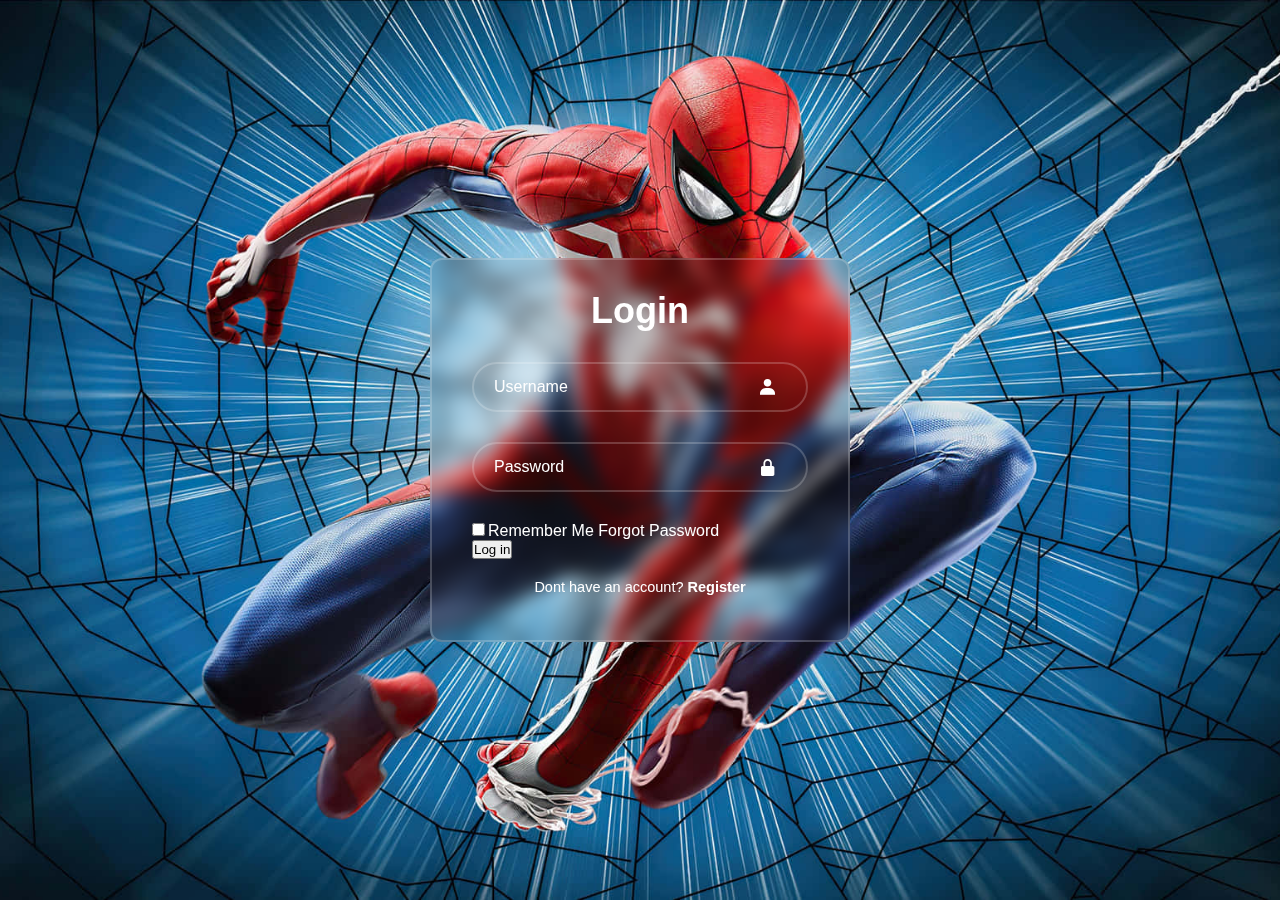
<file: index.html>
<!DOCTYPE html>
<html lang="en">
<head>
  <meta charset="UTF-8">
  <meta name="viewport" content="width=device-width, initial-scale=1.0">
  <title>Login Form | Dan Aleko</title>
  <link rel="stylesheet" href="index.css">
  <link href='https://unpkg.com/boxicons@2.1.4/css/boxicons.min.css' rel='stylesheet'>
</head>
<body>
  <div class="wrapper">
    <form action="">
      <h1>Login</h1>
      <div class="input-box">
        <input type="text" placeholder="Username" required>
        <i class='bx bxs-user'></i>
      </div>
      <div class="input-box">
        <input type="password" placeholder="Password" required>
        <i class='bx bxs-lock-alt' ></i>
      </div>
      <div class="remember-forgot">
        <label><input type="checkbox">Remember Me</label>
        <a href="#">Forgot Password</a>
      </div>
      <button onclick="location.href='landingPage.html'">Log in</button>
      <div class="register-link">
        <p>Dont have an account? <a href="#">Register</a></p>
      </div>
    </form>
  </div>
</body>
</html>
</file>
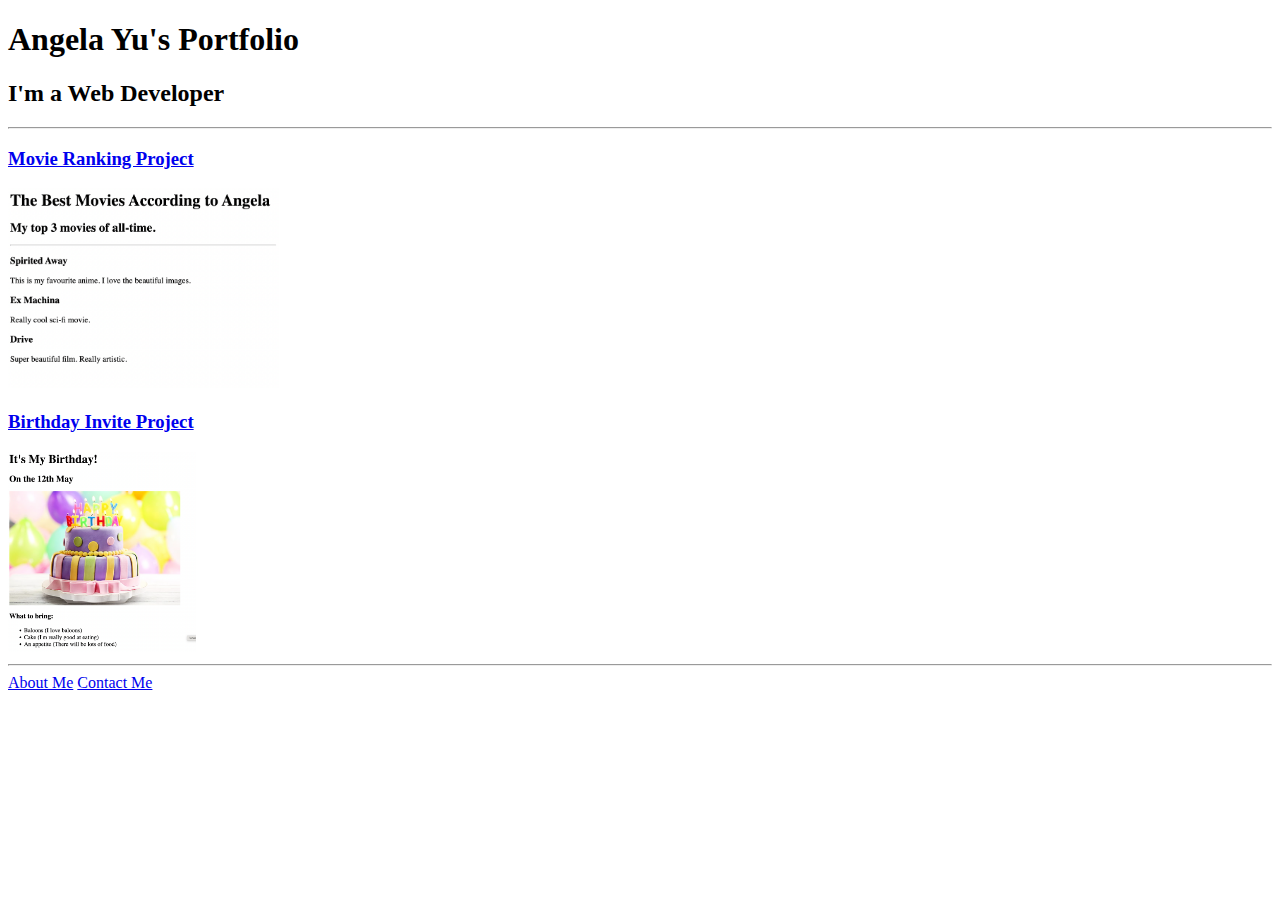
<file: solution.html>
<!DOCTYPE html>
<html lang="en">

<head>
  <meta charset="UTF-8">
  <title>Angela's Portfolio</title>
</head>

<body>
  <h1>Angela Yu's Portfolio</h1>
  <h2>I'm a Web Developer</h2>
  <hr />
  <h3><a href="./public/movie-ranking.html">Movie Ranking Project</a></h3>
  <img src="./assets/images/movie-ranking.png" height="200" alt="movie ranking project preview"/>
  <h3><a href="./public/birthday-invite.html">Birthday Invite Project</a></h3>
  <img src="./assets/images/birthday-invite.png" height="200" alt="birthday invite project preview"/>
  <hr />
  <a href="./public/about.html">About Me</a>
  <a href="./public/contact.html">Contact Me</a>
</body>

</html>
</file>
<file: index.css>
*{
    margin: 0;
    padding: 0;
    box-sizing: border-box;
    font-family: "Poppins", sans-serif;
  }
  body{
    display: flex;
    justify-content: center;
    align-items: center;
    min-height: 100vh;
    background: url(spiderman-background-oycfyb1ksermw921.jpg) no-repeat;
    background-size: cover;
    background-position: center;
  }
  .wrapper{
    width: 420px;
    background: transparent;
    border: 2px solid rgba(255, 255, 255, .2);
    backdrop-filter: blur(9px);
    color: #fff;
    border-radius: 12px;
    padding: 30px 40px;
  }
  .wrapper h1{
    font-size: 36px;
    text-align: center;
  }
  .wrapper .input-box{
    position: relative;
    width: 100%;
    height: 50px;
    
    margin: 30px 0;
  }
  .input-box input{
    width: 100%;
    height: 100%;
    background: transparent;
    border: none;
    outline: none;
    border: 2px solid rgba(255, 255, 255, .2);
    border-radius: 40px;
    font-size: 16px;
    color: #fff;
    padding: 20px 45px 20px 20px;
  }
  .input-box input::placeholder{
    color: #fff;
  }
  .input-box i{
    position: absolute;
    right: 20px;
    top: 30%;
    transform: translate(-50%);
    font-size: 20px;
  
  }
  .wrapper.remember-forgot{
    display: flex;
    justify-content: space-between;
    font-size: 14.5px;
    margin: -15px 0 15px;
  }
  .remember-forgot label input{
    accent-color: #fff;
    margin-right: 3px;
  
  }
  .remember-forgot a{
    color: #fff;
    text-decoration: none;
  
  }
  .remember-forgot a:hover{
    text-decoration: underline;
  }
  .wrapper .btn{
    width: 100%;
    height: 45px;
    background: #fff;
    border: none;
    outline: none;
    border-radius: 40px;
    box-shadow: 0 0 10px rgba(0, 0, 0, .1);
    cursor: pointer;
    font-size: 16px;
    color: #333;
    font-weight: 600;
  }
  .wrapper .register-link{
    font-size: 14.5px;
    text-align: center;
    margin: 20px 0 15px;
  
  }
  .register-link p a{
    color: #fff;
    text-decoration: none;
    font-weight: 600;
  }
  .register-link p a:hover{
    text-decoration: underline;
  }
</file>
